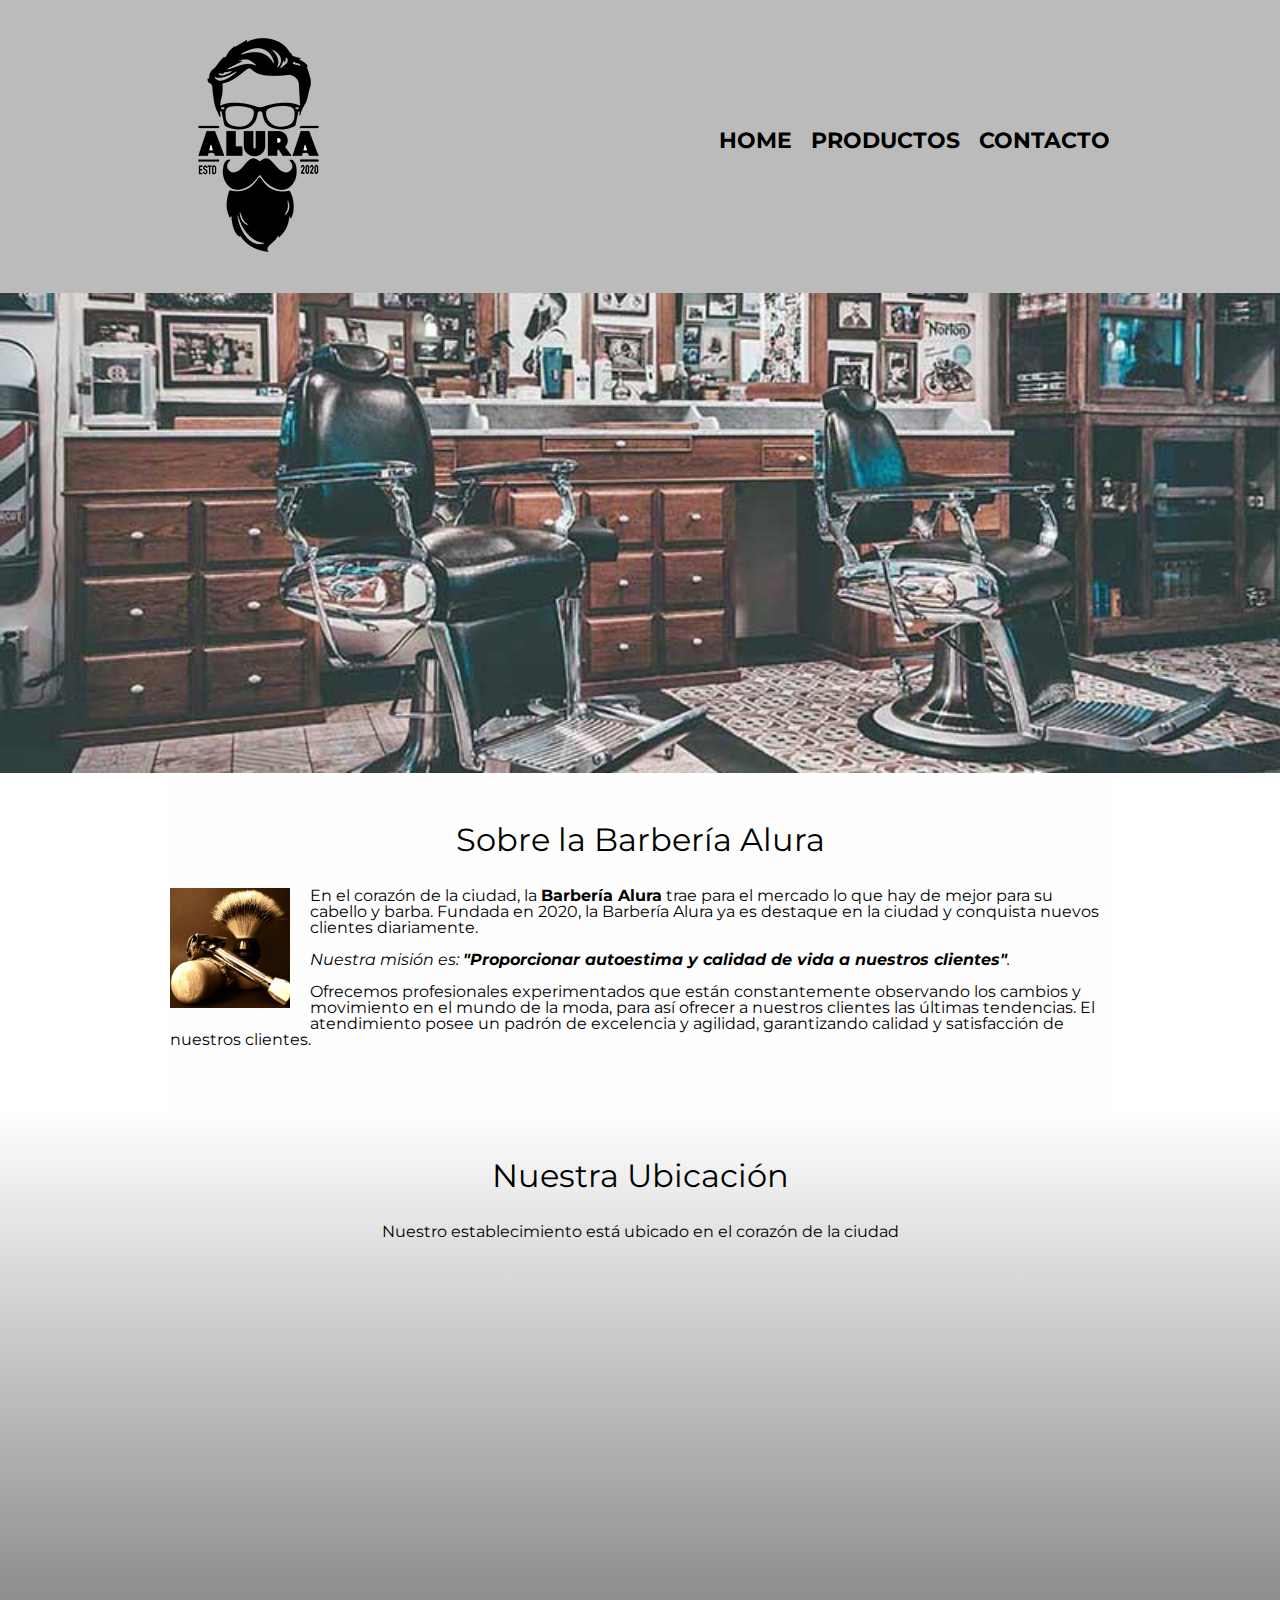
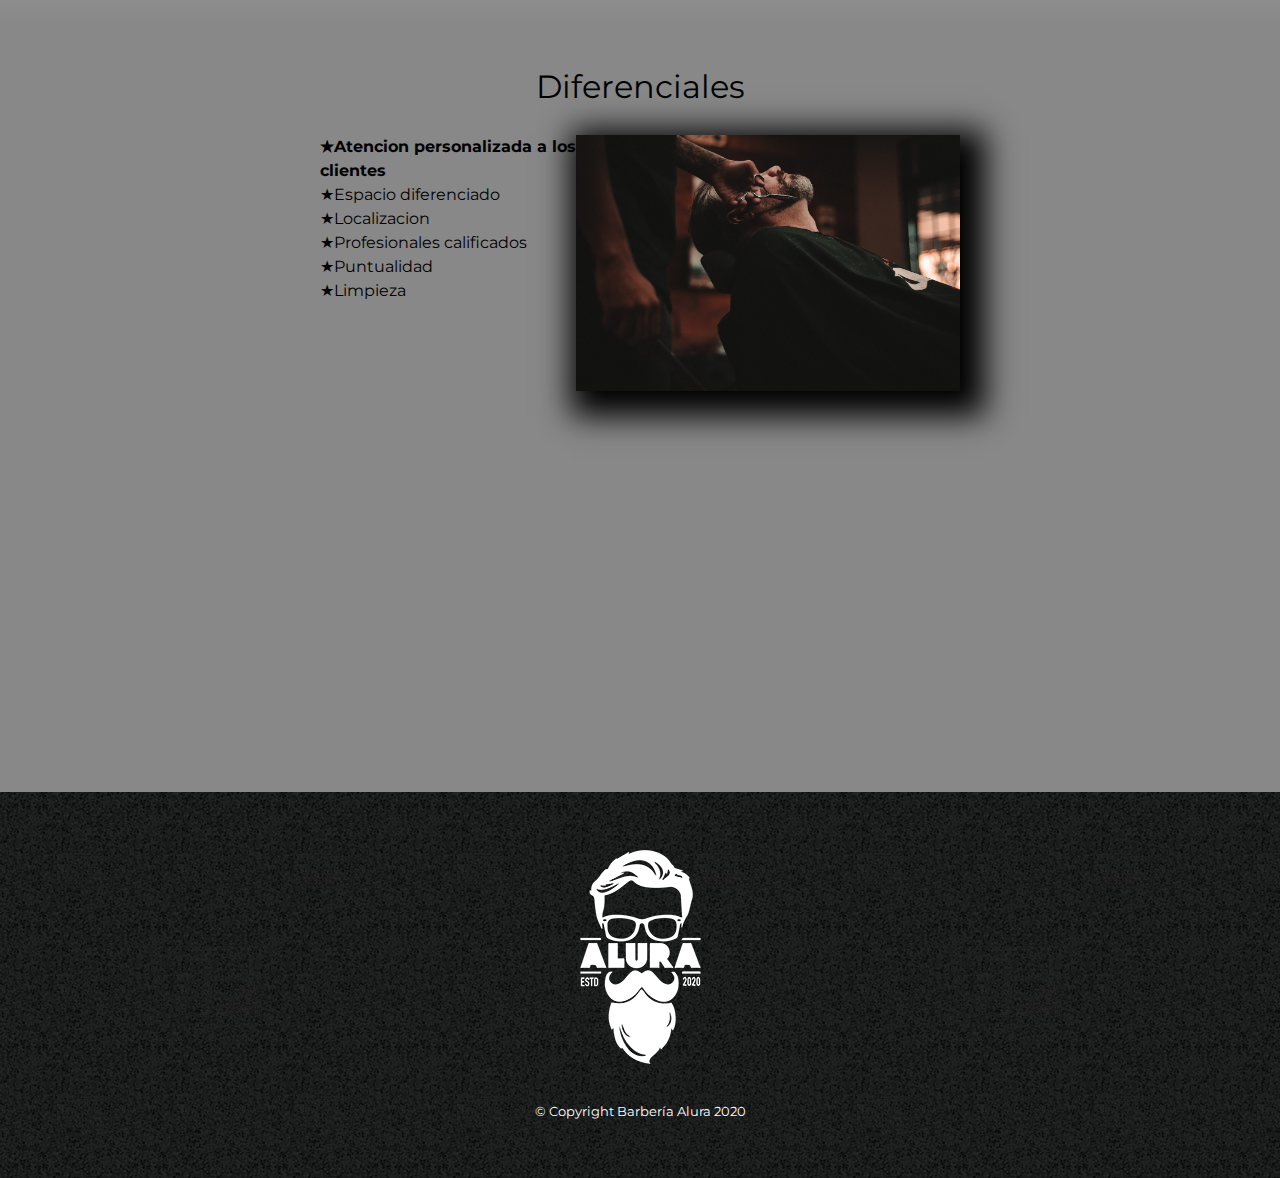
<file: index.html>
<!DOCTYPE html>

<html lang="es">

    <head> 

        <meta charset="UTF-8">
        <meta name="viewport" content="width=device-width"> <!-- para adaptar la pag a dispositivos moviles-->
        <title>Barbería Alura</title>
        <link rel="stylesheet" href="reset.css">
        <link rel="stylesheet" href="style.css">
        <link href="https://fonts.googleapis.com/css2?family=Montserrat:wght@300&display=swap" rel="stylesheet">


    </head>

    <body>

        <header>
            <div class="caja">
                <h1><img src="imagenes/logo.png"></h1>

                <nav>
                    <ul>
                        <li><a href="index.html">Home</a></li> <!-- Anchor define un hipervínculo, que se utiliza para enlazar de una página a otra.<a>-->
                        <li><a href="productos.html">Productos</a></li>
                        <li><a href="contacto.html">Contacto</a></li>
    
                    </ul>  
                
            </nav>
            </div>
            
        </header>

        <img class="banner" src="banner/banner.jpg">
        
        <main>
            <section class="principal"> 
                <h2 class="titulo-principal"> Sobre la Barbería Alura </h2>

                <img class="utensilios" src="imagenes/utensilios.jpg" alt="utensilios de un barbero.">
    
                <p>En el corazón de la ciudad, la <strong>Barbería Alura</strong> trae para el mercado lo que hay de mejor para su cabello y barba. Fundada en 2020, la Barbería Alura ya es destaque en la ciudad y conquista nuevos clientes diariamente.</p>
    
                <p id="mision"> <em>Nuestra misión es: <strong>"Proporcionar autoestima y calidad de vida a nuestros clientes"</strong>.</em></p>
    
                <p> Ofrecemos profesionales experimentados que están constantemente observando los cambios y movimiento en el mundo de la moda, para así ofrecer a nuestros clientes las últimas tendencias. El atendimiento posee un padrón de excelencia y agilidad, garantizando calidad y satisfacción de nuestros clientes. </p>
    
            </section>

            <section class="mapa">
                <h3 class="titulo-principal">Nuestra Ubicación</h3>
                <p>Nuestro establecimiento está ubicado en el corazón de la ciudad</p>

                <div class="mapa-contenido">
                    <iframe src="https://www.google.com/maps/embed?pb=!1m18!1m12!1m3!1d3656.407840564445!2d-46.63682678556763!3d-23.58970198466882!2m3!1f0!2f0!3f0!3m2!1i1024!2i768!4f13.1!3m3!1m2!1s0x94ce5bd9bb943bf5%3A0x6f642995c970f0fe!2scaelum%20alura!5e0!3m2!1ses!2sar!4v1672520517053!5m2!1ses!2sar" width="100%" height="300" style="border:0;" allowfullscreen="" loading="lazy" referrerpolicy="no-referrer-when-downgrade"></iframe>
                </div>
             

            </section>

           
            <section class="diferenciales"> 
                <h3 class="titulo-principal">Diferenciales</h3>  <!-- lista no ordenadas se utiliza el ul --> 
            
                <div class="contenido-diferenciales">
                    <ul class="lista-diferenciales"> 
                        <li class="items">Atencion personalizada a los clientes</li>
                        <li class="items">Espacio diferenciado</li>
                        <li class="items">Localizacion </li> 
                        <li class="items">Profesionales calificados</li>
                        <li class="items">Puntualidad </li> 
                        <li class="items">Limpieza</li>
                 
                    </ul><img src="diferenciales/diferenciales.jpg" class="imagen-diferenciales">
                </div>
    
                <div class="video">
                    <iframe width="100%" height="315" src="https://www.youtube.com/embed/wcVVXUV0YUY" title="YouTube video player" frameborder="0" allow="accelerometer; autoplay; clipboard-write; encrypted-media; gyroscope; picture-in-picture" allowfullscreen></iframe>
                </div>
    
            </section>

            
        </main>
        

        <footer> 
            <img src="imagenes/logo-blanco.png">
            <p class="copyright">&copy Copyright Barbería Alura 2020</p>

        </footer>

    </body>

</html>
</file>
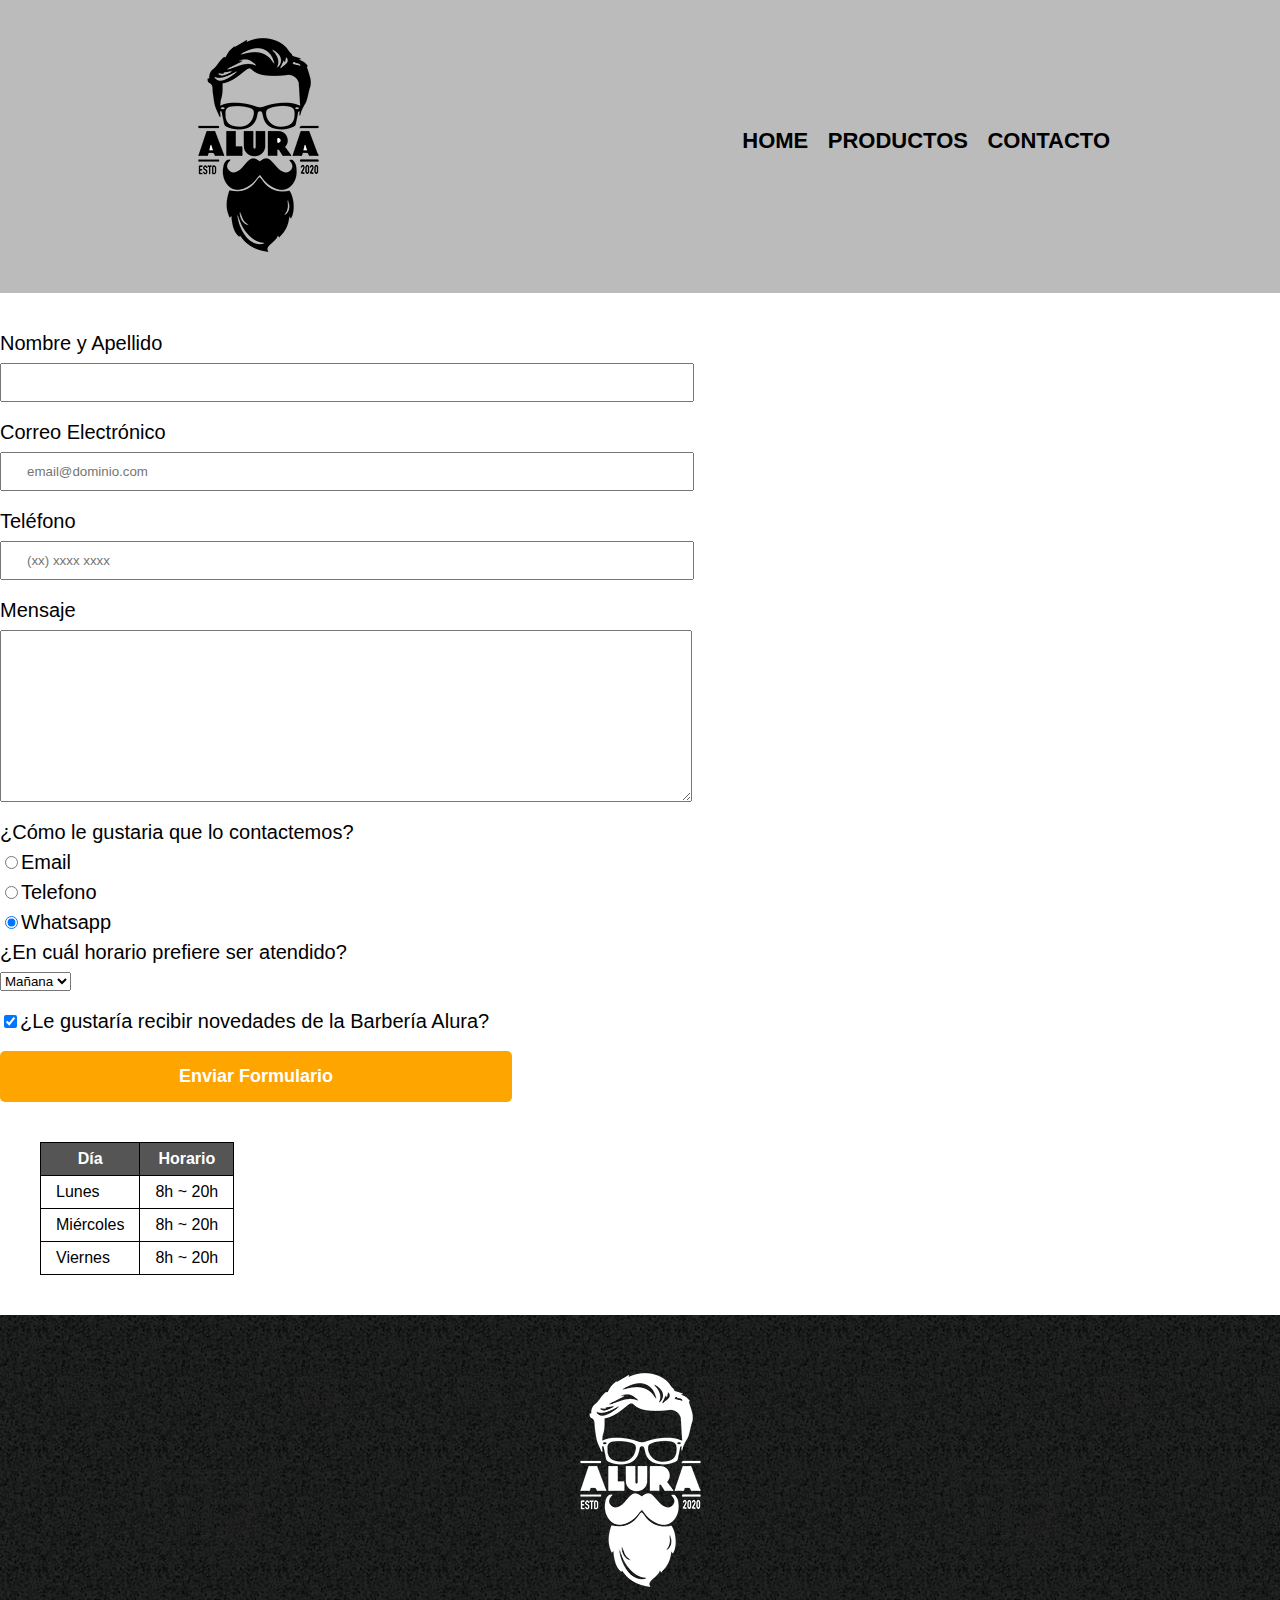
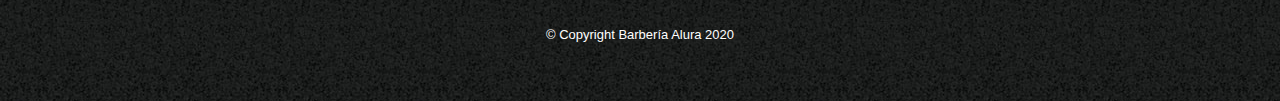
<file: contacto.html>
<!DOCTYPE html>

<html>

<head>
    <meta charset="UTF-8">
    <title>Contacto-Barbería Alura</title>
    <link rel="stylesheet" href="reset.css">
    <link rel="stylesheet" href="style.css">

</head>

<body>

    <header>
        <div class="caja">
            <h1><img src="imagenes/logo.png" alt="logo de la Barbería Alura"></h1>

            <nav>
                <ul>
                    <li><a href="index.html">Home</a></li>
                    <!-- Anchor define un hipervínculo, que se utiliza para enlazar de una página a otra.<a>-->
                    <li><a href="productos.html">Productos</a></li>
                    <li><a href="contacto.html">Contacto</a></li>

                </ul>

            </nav>
        </div>

    </header>

    <main>
        <form>
            <label for="nombreapellido">Nombre y Apellido</label>
            <input type="text" id="nombreapellido" class="input-padron" required>

            <label for="correoelectronico">Correo Electrónico</label>
            <input type="email" id="correoelectronico" class="input-padron" required placeholder="email@dominio.com">

            <label for="telefono">Teléfono </label>
            <input type="number" id="telefono" class="input-padron" required placeholder="(xx) xxxx xxxx">

            <label for="mensaje">Mensaje</label>
            <textarea cols="63" rows="10" id="mensaje" class="input-padron" required></textarea>

            <fieldset>
                <legend>¿Cómo le gustaria que lo contactemos?</legend>

                <label for="radio-email"><input type="radio" name="contacto" value="email"
                        id="radio-email">Email</label>


                <label for="radio-telefono"><input type="radio" name="contacto" value="telefono"
                        id="radio-telefono">Telefono</label>


                <label for="radio-whatsapp"><input type="radio" name="contacto" value="whatsapp"
                        id="radio-whatsapp" checked>Whatsapp</label>
                <!--name "contacto es para decir que le pertenece al mismo para selec una opcion"-->

            </fieldset>

            <fieldset>
                <legend>¿En cuál horario prefiere ser atendido?</legend>

                <select>
                    <option>Mañana</option>
                    <option>Tarde</option>
                    <option>Noche</option>
                </select>
            </fieldset>
            
            <label class="checkbox"><input type="checkbox" checked>¿Le gustaría recibir novedades de la Barbería Alura?</label>

            <input type="submit" value="Enviar Formulario" class="enviar">
        </form>

             <table>
                    <thead>
                        <tr> 
                            <th> Día</th>
                            <th>Horario</th>  
                        </tr>
                    </thead>
                    
    
                    
                   <tbody>
                        <tr>
                            <td>Lunes</td>
                            <td>8h ~ 20h</td>
                        </tr>
                        <tr>
                            <td>Miércoles</td>
                            <td>8h ~ 20h</td>
                        </tr>
                        <tr>
                            <td>Viernes</td>
                            <td>8h ~ 20h</td>
                        </tr>
                    </tbody>
                
            </table>
                
            
    </main>

    <footer> <!--Para el pie de página-->
        <img src="imagenes/logo-blanco.png" alt="logo de la Barbería Alura">
        <p class="copyright">&copy Copyright Barbería Alura 2020</p>

    </footer>
</body>



</html>
</file>
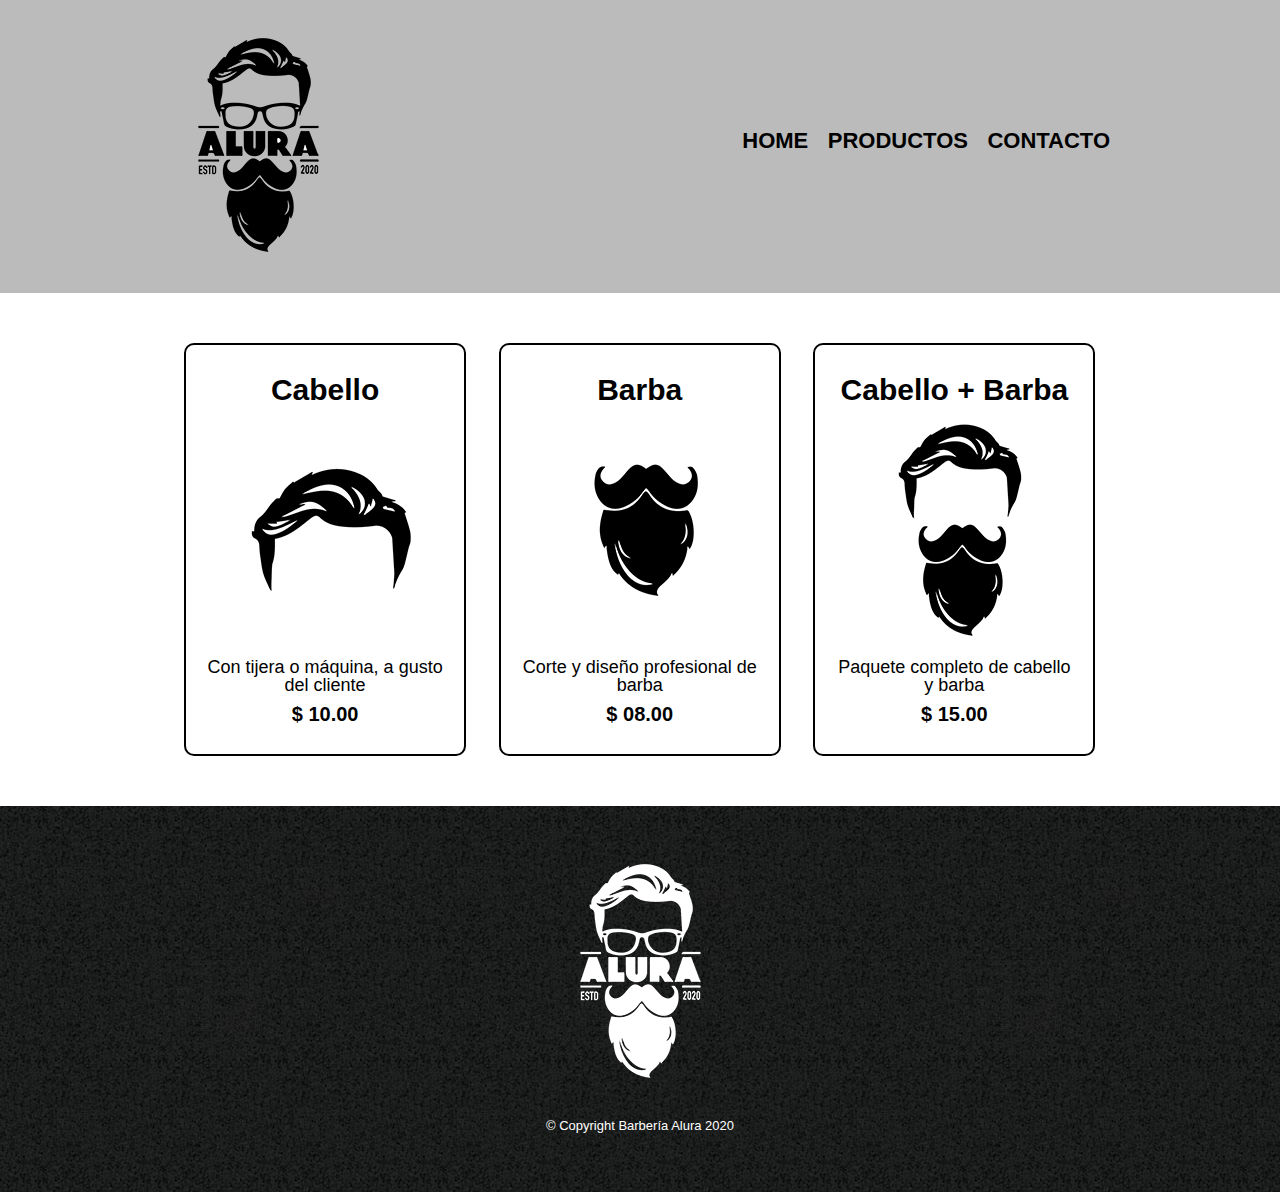
<file: productos.html>
<!DOCTYPE html>

<html>
    <head>
        <meta charset="UTF-8">
        <title>Productos-Barbería Alura</title>
        <link rel="stylesheet" href="reset.css"> 
        <link rel="stylesheet" href="style.css">

    </head>

    <body>

        <header>
            <div class="caja">
                <h1><img src="imagenes/logo.png"></h1>

                <nav>
                    <ul>
                        <li><a href="index.html">Home</a></li> <!-- Anchor define un hipervínculo, que se utiliza para enlazar de una página a otra.<a>-->
                        <li><a href="productos.html">Productos</a></li>
                        <li><a href="contacto.html">Contacto</a></li>
    
                    </ul>  
                
            </nav>
            </div>
            
        </header>

        <main>
            <ul class="productos">
                <li>
                    <h2> Cabello </h2>
                    <img src="imagenes/cabello.jpg">
                    <p class="producto-descripcion">Con tijera o máquina, a gusto del cliente </p>
                    <p class="producto-precio">$ 10.00 </p>
                </li>

                <li>
                    <h2> Barba </h2>
                    <img src="imagenes/barba.jpg">
                    <p class="producto-descripcion" >Corte y diseño profesional de barba </p>
                    <p class="producto-precio" >$ 08.00 </p>
                </li>

                <li>
                    <h2> Cabello + Barba </h2>
                    <img src="imagenes/cabello+barba.jpg">
                    <p class="producto-descripcion">Paquete completo de cabello y barba </p>
                    <p class="producto-precio">$ 15.00 </p>
                    
                </li>
            </ul>
            
        </main>

        <footer> <!--Para el pie de página-->
            <img src="imagenes/logo-blanco.png">
            <p class="copyright">&copy Copyright Barbería Alura 2020</p>

        </footer>
    </body>



</html>
</file>
<file: style.css>
body{
    font-family: 'Montserrat', sans-serif;
}

header{
    background-color: #BBBBBB;
    padding: 20px 0; /* propiedad de espaciamiento externo */
}
.caja{
    width: 940px;
    position: relative;
    margin: 0 auto; /* cero arriba y abajo, auto izq y dere*/
}
nav{
    position: absolute;
    top: 110px;
    right: 0;

}
nav li{ /** para seleccionar las listas **/
    display: inline;
    margin: 0 0 0 15px; /* para margen interno primer lugar arriba segundo derecha tercer abajo cuarto izquierda */
}


nav a{
    text-transform: uppercase;  /* para alterar el formato de la letra a mayuscula */
    color: black;
    font-weight: bold; /*Fuente de letra para resaltar el color fuente*/
    font-size: 22px;
    text-decoration: none;    /* retirar el subrayado del texto */
}
nav a:hover{ /* para capturar el movimiento del mouse */
    color: #c78c19;
    text-decoration: underline; /* regresar el subrayado */

}
.productos{
    width: 940px;
    margin: 0 auto;
    padding: 50px;
}

.productos li{
    display: inline-block;
    text-align: center;
    width: 30%;
    vertical-align: top;
    margin: 0 1.5%;
    padding: 30px 20px; /* 30 en la vertical y 20 en la horizontal */
    box-sizing: border-box; /* tamaño de la caja*/
    border: 2px solid #000000; /* el ancho, solido y color */
    /* border-radius: 10px 25px 40px 50px;  en sentido de la ajugas del reloj cada arista */
    border-radius: 10px; /* mismo radio para todos */
}
.productos li:hover{
    border-color: #c78c19;
}

.productos li:active{ /* selecionar con el click del mouse */
    border-color: #088c19;

}
.productos h2{
    font-size: 30px;
    font-weight: bold;
}
.productos li:hover h2{
    font-size: 33px; /* para el titulo resalte */
}
.producto-descripcion{
    font-size: 18px;
}
.producto-precio{
    font-size: 20px;
    font-weight: bold;
    margin-top: 10px;
}
footer{
    text-align: center;
    background: url(imagenes/bg.jpg);
    padding: 40px;
}
.copyright{
    color: #ffffff;
    font-size: 13px;
    margin: 20px;
}


form{
    margin: 40px 0;
}
form label, form legend{
    display: block;
    font-size: 20px;
    margin: 0 0 10px;
}

.input-padron{
    display: block;
    margin: 0 0 20px;
    padding: 10px 25px;
    width: 50%;
}
.checkbox{
    margin: 20px 0;
}
.enviar{
    width: 40%;
    padding: 15px 0;
    font-size: 18px;
    font-weight: bold; /** grosor de la letra **/
    color: white;
    background: orange;
    border: none;
    border-radius: 5px; /** bordes redondeados **/
    transition: 1s all; /* para que el boton resalte el color mas lento aplicada en todas las propiedades*/
    cursor: pointer; /* cursor manito */
    
}
.enviar:hover{ /** resaltar **/
    background: darkorange;
    transform: scale(1.2);
}

table{
    margin: 40px 40px;
}
thead{
    background: #555555;
    color: white;
    font-weight: bold;
}
td,th{
    border: 1px solid #000000;
    padding: 8px 15px;
}

/* Aquí inicia el css para nuestra home */

.banner{
    width: 100%;
}

.principal{
    padding: 3em 0;
    background: #fefefe;
    width: 940px;
    margin: 0 auto;
}

.titulo-principal{
    text-align: center;
    font-size: 2em; /* 2 veces el tamaño por defecto del navegador*/
    margin: 0 0 1em;
    clear: left; /* cualquier configuracion despues del titulo limpiar */
}

.principal p{
    margin: 0 0 1em;

}

.principal strong{
    font-weight: bold;
}
.principal em{
    font-style: italic;
}
.utensilios{
    width: 120px;
    float: left; /* para poner el texto alrededor de la imagen, imagen flotante*/
    margin: 0 20px 20px 0; 
}

.mapa{
    padding: 3em 0; /* 3 veces el tamaño de la fuente por defecto*/
    background: linear-gradient(#fefefe, #888888);
}

.mapa p{
    margin: 0 0 2em;
    text-align: center;
}

.mapa-contenido{
    width: 940px;
    margin: 0 auto;
}
.diferenciales{
    padding: 3em 0;
    background: #888888;
}
.contenido-diferenciales{
    width: 640px;
    margin: 0 auto;
}

.lista-diferenciales{
    width: 40%;
    display: inline-block;
    vertical-align: top;
}

.items{
    line-height: 1.5; /*linea- altura */
}

.items::before{
    content: "★";
}

.items:first-child{ /* Pseudo clase primer hijo*/
    font-weight: bold;
}
.imagen-diferenciales{
    width: 60%;
    transition: 400ms; /*transicion de 400 milisegundos */
    box-shadow: 10px 10px 30px 15px #000000;
}

.imagen-diferenciales:hover{
    opacity: 30%;
}

.video{
    width: 560px;
    margin: 1em auto;
}

@media screen and (max-width:480px){
    h1{
        text-align: center;
    }
    nav{
        position: static;
    }
    .caja, .principal, .mapa-contenido, .contenido-diferenciales, .video{
        width: auto;
    }

    .lista-diferenciales, .imagen-diferenciales{
        width: 100%;
    }
}
</file>
